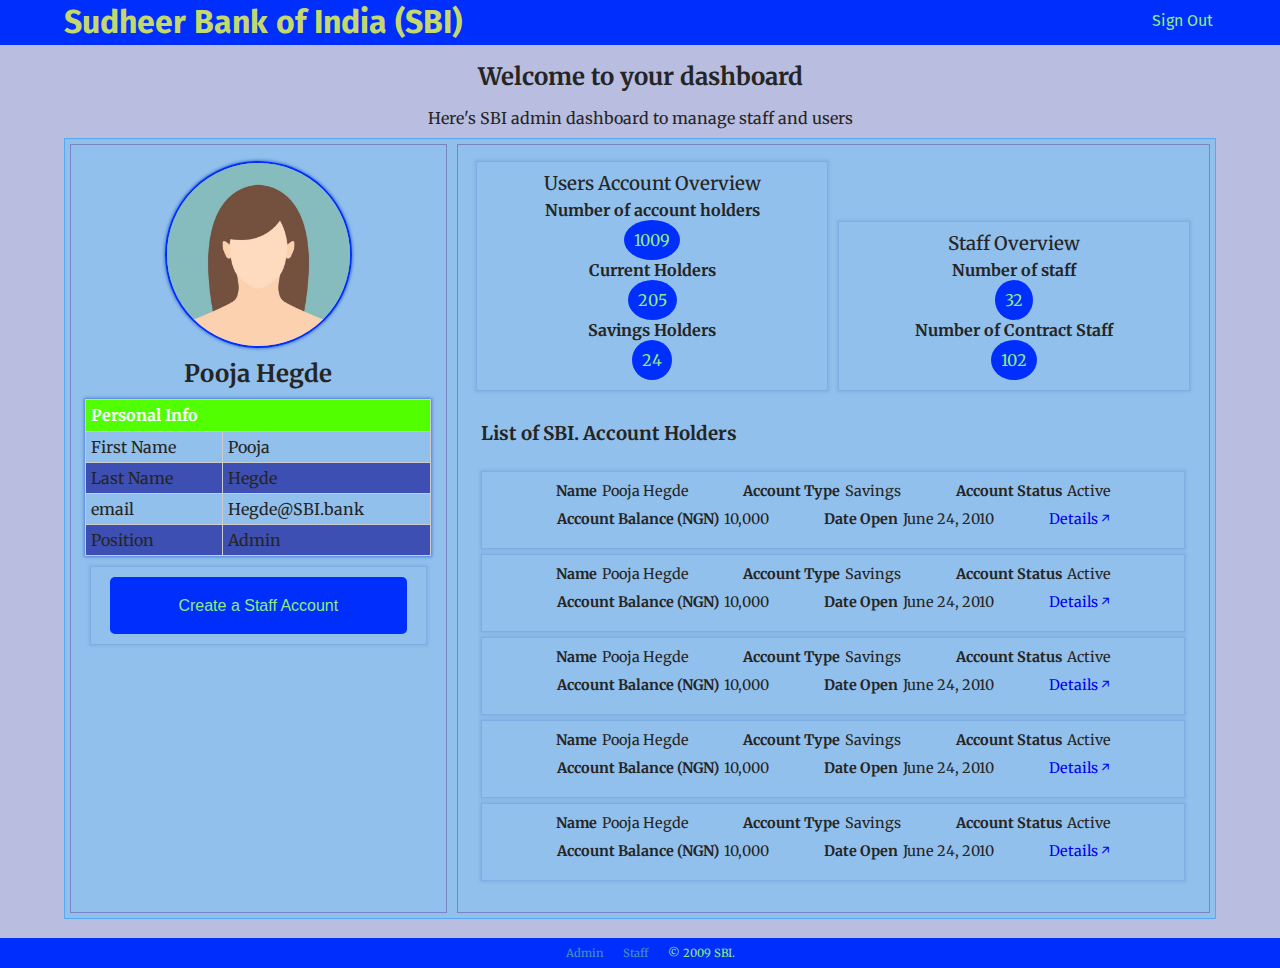
<file: ui/adashboard.html>
<!DOCTYPE html>
<html lang="en">

<head>
  <meta charset="UTF-8" />
  <meta name="viewport" content="width=device-width, initial-scale=1.0" />
  <meta http-equiv="X-UA-Compatible" content="ie=edge" />
  <!-- <base href="/ui/" /> -->
  <link rel="stylesheet" href="./css/style.css" />
  <title>SBI - Admin dashboard</title>
</head>

<body>
  <!-- create account modal content -->
  <div id="create-staff-acct-modal" class="create-modal">
    <div class="create-acct-option">
      <span class="close-modal">&times;</span>
      <h3>Create Staff Account</h3>
      <form class="create-staff-acct-form" action="" method="post">
        <div>
          <label for="">email</label>
          <input type="email" name="" id="email" placeholder="email address..." required>
        </div>
        <div>
          <label for="">password</label>
          <input type="password" name="" id="password" placeholder="password..." required>
        </div>
        <div>
          <label for="">Confirm password</label>
          <input type="password" name="" id="password-confirm" placeholder="password..." required>
        </div>
        <button type="submit">Create</button>
      </form>
    </div>
  </div>

  <!-- Main dashboard content starts -->
  <div class="dashboard-main-style">
    <section>
      <div class="dashboard-header">
        <div class="container header">
          <div class="brand">
            <h1><a href="./index.html">Sudheer Bank of India (SBI) </a></h1>
          </div>
          <nav>
            <li><a href="./index.html">Sign Out</a></li>
          </nav>
        </div>
      </div>
    </section>
    <section class="content">
      <div class="container">
        <h2 class="marg-tb-pt6">Welcome to your dashboard</h2>
        <p class="marg-tb-pt6">
          Here's SBI admin dashboard to manage staff and users
        </p>
        <div class="dashb-contents">
          <div class="dashb-profile">
            <img class="marg-tb-pt6" src="./img/sud.jpg" alt="Pooja Hegde" />
            <h2>Pooja Hegde</h2>
            <div class="user-details">
              <table>
                <tr>
                  <th colspan="2">Personal Info</th>
                </tr>
                <tr>
                  <td>First Name</td>
                  <td>Pooja</td>
                </tr>
                <tr>
                  <td>Last Name</td>
                  <td>Hegde</td>
                </tr>
                <tr>
                  <td>email</td>
                  <td>Hegde@SBI.bank</td>
                </tr>
                <tr>
                  <td>Position</td>
                  <td>Admin</td>
                </tr>
              </table>
            </div>
            <div class="acc-card">
              <button class="create-staff-admin-acct">
                Create a Staff Account
              </button>
            </div>
          </div>
          <div class="dashb-acc-details">
            <div class="a-dashb-card">
              <div class="acc-card">
                <div class="acct-holders">
                  <h3>Users Account Overview</h3>
                  <h4>Number of account holders</h4>
                  <p>1009</p>
                  <!-- <div class="dist-holders"> -->
                    <h4>Current Holders</h4>
                    <p>205</p>
                    <h4>Savings Holders</h4>
                    <p>24</p>
                  <!-- </div> -->
                  </div>
              </div>
              <div class="acc-card">
                <div class="acct-holders">
                  <h3>Staff Overview</h3>
                  <h4>Number of staff</h4>
                  <p>32</p>
                  <h4>Number of Contract Staff</h4>
                  <p>102</p>
                </div>
              </div>
            </div>
            <div class="transac-history">
              <div class="head-btn">
                <h3 class="marg-tb-pt6">List of SBI. Account Holders</h3>
              </div>
              <!-- List all users -->
              <div class="all-users">
                <div class="acc-card">
                  <div class="row-details">
                    <div class="acct-overview">
                      <h4 class="marg-l-pt6">Name</h4>
                      <p>Pooja Hegde</p>
                    </div>
                    <div class="acct-overview">
                      <h4 class="marg-l-pt6">Account Type</h4>
                      <p>Savings</p>
                    </div>
                    <div class="acct-overview">
                      <h4 class="marg-l-pt6">Account Status</h4>
                      <p>Active</p>
                    </div>
                  </div>
                  <div class="row-details">
                    <div class="acct-overview">
                      <h4 class="marg-l-pt6">Account Balance (NGN)</h4>
                      <p>10,000</p>
                    </div>
                    <div class="acct-overview">
                      <h4 class="marg-l-pt6">Date Open</h4>
                      <p>June 24, 2010</p>
                    </div>
                    <div class="acct-overview">
                      <a href="./user-details.html">Details &#8599</a>
                    </div>
                  </div>
                </div>
                <div class="acc-card">
                  <div class="row-details">
                    <div class="acct-overview">
                      <h4 class="marg-l-pt6">Name</h4>
                      <p>Pooja Hegde</p>
                    </div>
                    <div class="acct-overview">
                      <h4 class="marg-l-pt6">Account Type</h4>
                      <p>Savings</p>
                    </div>
                    <div class="acct-overview">
                      <h4 class="marg-l-pt6">Account Status</h4>
                      <p>Active</p>
                    </div>
                  </div>
                  <div class="row-details">
                    <div class="acct-overview">
                      <h4 class="marg-l-pt6">Account Balance (NGN)</h4>
                      <p>10,000</p>
                    </div>
                    <div class="acct-overview">
                      <h4 class="marg-l-pt6">Date Open</h4>
                      <p>June 24, 2010</p>
                    </div>
                    <div class="acct-overview">
                      <a href="./user-details.html">Details &#8599</a>
                    </div>
                  </div>
                </div>
                <div class="acc-card">
                  <div class="row-details">
                    <div class="acct-overview">
                      <h4 class="marg-l-pt6">Name</h4>
                      <p>Pooja Hegde</p>
                    </div>
                    <div class="acct-overview">
                      <h4 class="marg-l-pt6">Account Type</h4>
                      <p>Savings</p>
                    </div>
                    <div class="acct-overview">
                      <h4 class="marg-l-pt6">Account Status</h4>
                      <p>Active</p>
                    </div>
                  </div>
                  <div class="row-details">
                    <div class="acct-overview">
                      <h4 class="marg-l-pt6">Account Balance (NGN)</h4>
                      <p>10,000</p>
                    </div>
                    <div class="acct-overview">
                      <h4 class="marg-l-pt6">Date Open</h4>
                      <p>June 24, 2010</p>
                    </div>
                    <div class="acct-overview">
                      <a href="./user-details.html">Details &#8599</a>
                    </div>
                  </div>
                </div>
                <div class="acc-card">
                  <div class="row-details">
                    <div class="acct-overview">
                      <h4 class="marg-l-pt6">Name</h4>
                      <p>Pooja Hegde</p>
                    </div>
                    <div class="acct-overview">
                      <h4 class="marg-l-pt6">Account Type</h4>
                      <p>Savings</p>
                    </div>
                    <div class="acct-overview">
                      <h4 class="marg-l-pt6">Account Status</h4>
                      <p>Active</p>
                    </div>
                  </div>
                  <div class="row-details">
                    <div class="acct-overview">
                      <h4 class="marg-l-pt6">Account Balance (NGN)</h4>
                      <p>10,000</p>
                    </div>
                    <div class="acct-overview">
                      <h4 class="marg-l-pt6">Date Open</h4>
                      <p>June 24, 2010</p>
                    </div>
                    <div class="acct-overview">
                      <a href="./user-details.html">Details &#8599</a>
                    </div>
                  </div>
                </div>
                <div class="acc-card">
                  <div class="row-details">
                    <div class="acct-overview">
                      <h4 class="marg-l-pt6">Name</h4>
                      <p>Pooja Hegde</p>
                    </div>
                    <div class="acct-overview">
                      <h4 class="marg-l-pt6">Account Type</h4>
                      <p>Savings</p>
                    </div>
                    <div class="acct-overview">
                      <h4 class="marg-l-pt6">Account Status</h4>
                      <p>Active</p>
                    </div>
                  </div>
                  <div class="row-details">
                    <div class="acct-overview">
                      <h4 class="marg-l-pt6">Account Balance (NGN)</h4>
                      <p>10,000</p>
                    </div>
                    <div class="acct-overview">
                      <h4 class="marg-l-pt6">Date Open</h4>
                      <p>June 24, 2010</p>
                    </div>
                    <div class="acct-overview">
                      <a href="./user-details.html">Details &#8599</a>
                    </div>
                  </div>
                </div>
              </div>
            </div>
          </div>
        </div>
      </div>
    </section>
    <section class="footer dashboard-footer">
      <li class="footer-list"><a href="./admin-login.html">Admin</a></li>
      <li class="footer-list"><a href="./staff-login.html">Staff</a></li>
      <li class="footer-list">&copy; 2009 SBI.</li>
    </section>
  </div>
  <!-- <script src="./js/app.js"></script> -->
  <script src="./js/create-staff-admin-modal.js"></script>
</body>

</html>
</file>
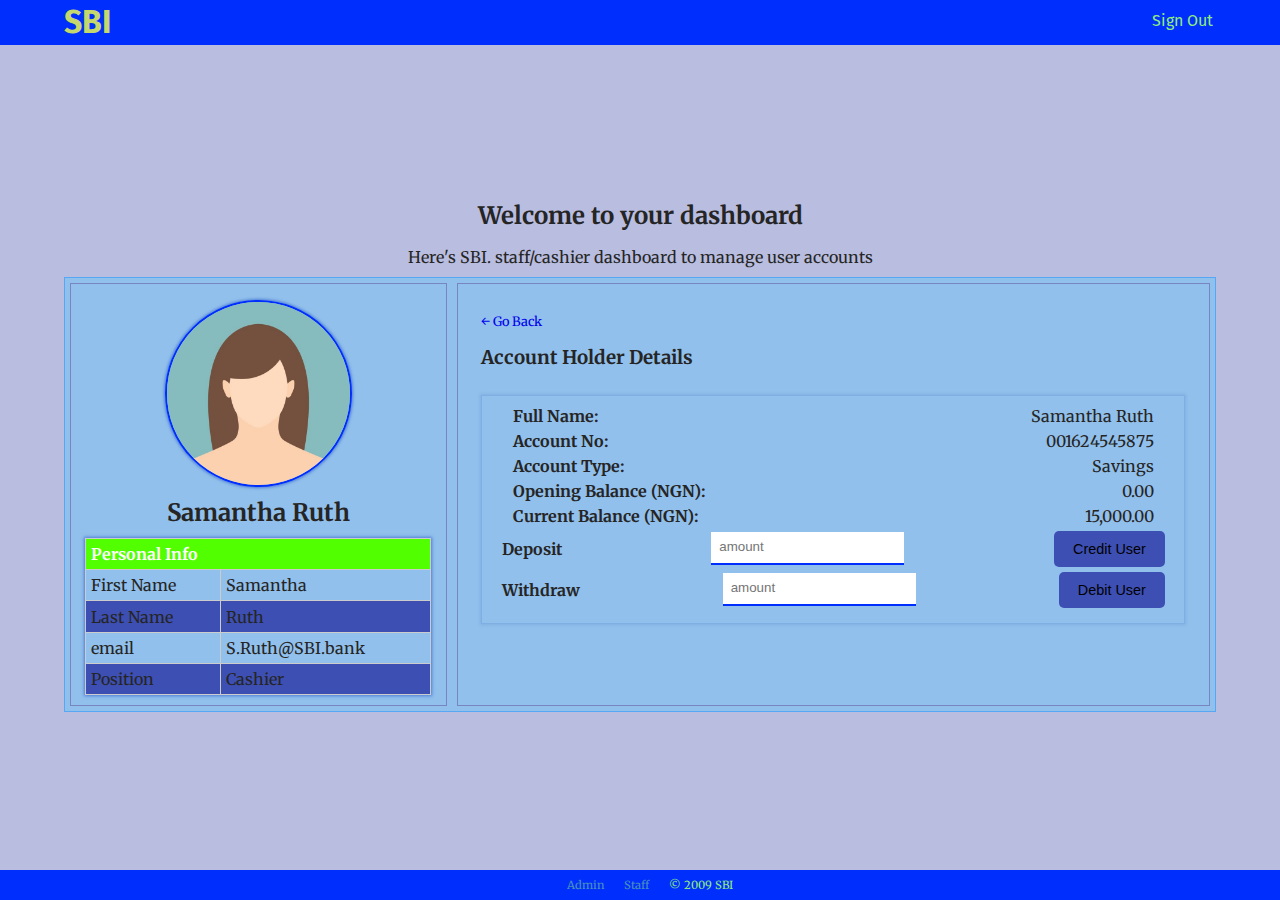
<file: ui/credit-debit.html>
<!DOCTYPE html>
<html lang="en">
	<head>
		<meta charset="UTF-8" />
		<meta name="viewport" content="width=device-width, initial-scale=1.0" />
		<meta http-equiv="X-UA-Compatible" content="ie=edge" />
		<!-- <base href="/ui/" /> -->
		<link rel="stylesheet" href="./css/style.css" />
		<title>SBI - Credit/Debit account</title>
	</head>

	<body>
		<!-- Main dashboard content starts -->
		<div class="dashboard-main-style">
			<section>
				<div class="dashboard-header">
					<div class="container header">
						<div class="brand">
							<h1><a href="./index.html">SBI</a></h1>
						</div>
						<nav>
							<li><a href="./index.html">Sign Out</a></li>
						</nav>
					</div>
				</div>
			</section>
			<section class="content">
				<div class="container">
					<h2 class="marg-tb-pt6">Welcome to your dashboard</h2>
					<p class="marg-tb-pt6">
						Here's SBI. staff/cashier dashboard to manage user accounts
					</p>
					<div class="dashb-contents">
						<div class="dashb-profile">
							<img
								class="marg-tb-pt6"
								src="./img/sud.jpg"
								alt="Pooja Hegde"
							/>
							<h2>Samantha Ruth</h2>
							<div class="user-details">
								<table>
									<tr>
										<th colspan="2">Personal Info</th>
									</tr>
									<tr>
										<td>First Name</td>
										<td>Samantha</td>
									</tr>
									<tr>
										<td>Last Name</td>
										<td>Ruth</td>
									</tr>
									<tr>
										<td>email</td>
										<td>S.Ruth@SBI.bank</td>
									</tr>
									<tr>
										<td>Position</td>
										<td>Cashier</td>
									</tr>
								</table>
							</div>
						</div>
						<div class="dashb-acc-details">
							<div class="transac-history u-specific-transaction">
								<p class="backlink">
									<a href="./sdashboard.html">&larr; Go Back</a>
								</p>
								<div class="head-btn">
									<h3 class="marg-tb-pt6">Account Holder Details</h3>
								</div>
								<div class="acc-card">
									<div class="summary-listing">
										<h4>Full Name:</h4>
										<p>Samantha Ruth</p>
									</div>
									<div class="summary-listing">
										<h4>Account No:</h4>
										<p>001624545875</p>
									</div>
									<div class="summary-listing">
										<h4>Account Type:</h4>
										<p>Savings</p>
									</div>
									<div class="summary-listing">
										<h4>Opening Balance (NGN):</h4>
										<p>0.00</p>
									</div>
									<div class="summary-listing">
										<h4>Current Balance (NGN):</h4>
										<p>15,000.00</p>
									</div>
									<div class="summary-listing">
										<label for="credit">Deposit</label>
										<input
											type="number"
											name="credit"
											id="credit"
											placeholder="amount"
											min="1"
										/>
										<button type="submit">Credit User</button>
									</div>
									<div class="summary-listing">
										<label for="debit">Withdraw</label>
										<input
											type="number"
											name="debit"
											id="debit"
											placeholder="amount"
											min="1"
										/>
										<button type="submit">Debit User</button>
									</div>
								</div>
							</div>
						</div>
					</div>
				</div>
			</section>
			<section class="footer dashboard-footer">
				<li class="footer-list"><a href="./admin-login.html">Admin</a></li>
				<li class="footer-list"><a href="./staff-login.html">Staff</a></li>
				<li class="footer-list">&copy; 2009 SBI</li>
			</section>
		</div>
	<!-- <script src="./js/app.js"></script> -->
	</body>
</html>
</file>
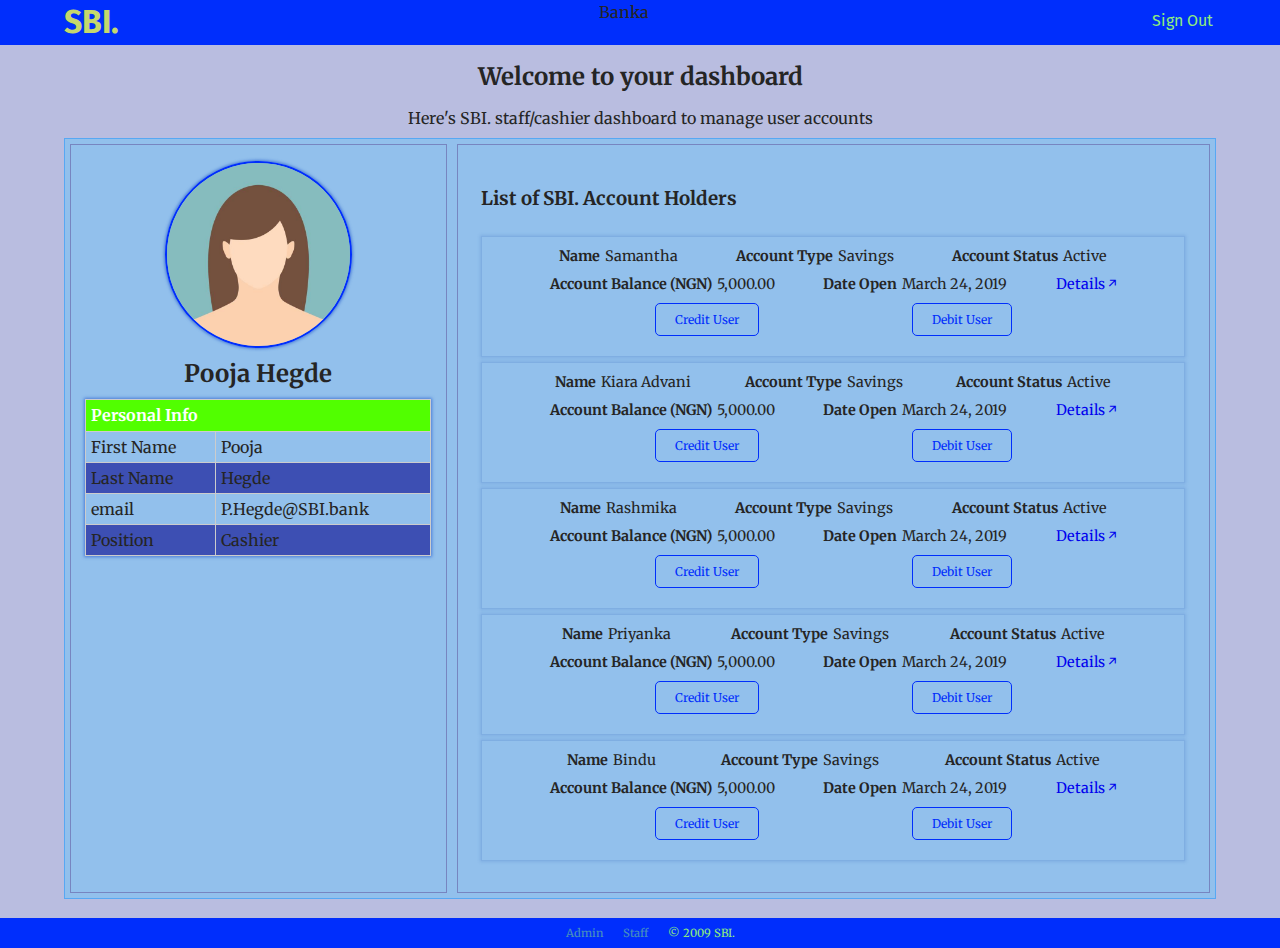
<file: ui/sdashboard.html>
<!DOCTYPE html>
<html lang="en">

<head>
  <meta charset="UTF-8" />
  <meta name="viewport" content="width=device-width, initial-scale=1.0" />
  <meta http-equiv="X-UA-Compatible" content="ie=edge" />
  <!-- <base href="/ui/" /> -->
  <link rel="stylesheet" href="./css/style.css" />
  <title>SBI - Staff/Cashier dashboard</title>
</head>

<body>
  <!-- Main dashboard content starts -->
  <div class="dashboard-main-style">
    <section>
      <div class="dashboard-header">
        <div class="container header">
          <div class="brand">
            <h1><a href="./index.html">SBI.</a></h1>
          </div>Banka
          <nav>
            <li><a href="./index.html">Sign Out</a></li>
          </nav>
        </div>
      </div>
    </section>
    <section class="content">
      <div class="container">
        <h2 class="marg-tb-pt6">Welcome to your dashboard</h2>
        <p class="marg-tb-pt6">
          Here's SBI. staff/cashier dashboard to manage user accounts
        </p>
        <div class="dashb-contents">
          <div class="dashb-profile">
            <img class="marg-tb-pt6" src="./img/sud.jpg" alt="Pooja Hegde" />
            <h2>Pooja Hegde</h2>
            <div class="user-details">
              <table>
                <tr>
                  <th colspan="2">Personal Info</th>
                </tr>
                <tr>
                  <td>First Name</td>
                  <td>Pooja</td>
                </tr>
                <tr>
                  <td>Last Name</td>
                  <td>Hegde</td>
                </tr>
                <tr>
                  <td>email</td>
                  <td>P.Hegde@SBI.bank</td>
                </tr>
                <tr>
                  <td>Position</td>
                  <td>Cashier</td>
                </tr>
              </table>
            </div>
          </div>
          <div class="dashb-acc-details">
            <div class="transac-history">
              <div class="head-btn">
                <h3 class="marg-tb-pt6">List of SBI. Account Holders</h3>
              </div>
              <!-- List all users -->
              <div class="all-users">
                <div class="acc-card">
                  <div class="row-details">
                    <div class="acct-overview">
                      <h4 class="marg-l-pt6">Name</h4>
                      <p>Samantha</p>
                    </div>
                    <div class="acct-overview">
                      <h4 class="marg-l-pt6">Account Type</h4>
                      <p>Savings</p>
                    </div>
                    <div class="acct-overview">
                      <h4 class="marg-l-pt6">Account Status</h4>
                      <p>Active</p>
                    </div>
                  </div>
                  <div class="row-details">
                    <div class="acct-overview">
                      <h4 class="marg-l-pt6">Account Balance (NGN)</h4>
                      <p>5,000.00</p>
                    </div>
                    <div class="acct-overview">
                      <h4 class="marg-l-pt6">Date Open</h4>
                      <p>March 24, 2019</p>
                    </div>
                    <div class="acct-overview">
                      <a href="./staff-user-details.html">Details &#8599</a>
                    </div>
                  </div>
                  <div class="row-details">
                    <div class="acct-overview">
                      <a class="acct-transaction" href="./credit-debit.html">Credit User</a>
                    </div>
                    <div class="acct-overview">
                      <a class="acct-transaction" href="./credit-debit.html">Debit User</a>
                    </div>
                  </div>
                </div>
                <div class="acc-card">
                  <div class="row-details">
                    <div class="acct-overview">
                      <h4 class="marg-l-pt6">Name</h4>
                      <p>Kiara Advani</p>
                    </div>
                    <div class="acct-overview">
                      <h4 class="marg-l-pt6">Account Type</h4>
                      <p>Savings</p>
                    </div>
                    <div class="acct-overview">
                      <h4 class="marg-l-pt6">Account Status</h4>
                      <p>Active</p>
                    </div>
                  </div>
                  <div class="row-details">
                    <div class="acct-overview">
                      <h4 class="marg-l-pt6">Account Balance (NGN)</h4>
                      <p>5,000.00</p>
                    </div>
                    <div class="acct-overview">
                      <h4 class="marg-l-pt6">Date Open</h4>
                      <p>March 24, 2019</p>
                    </div>
                    <div class="acct-overview">
                      <a href="./staff-user-details.html">Details &#8599</a>
                    </div>
                  </div>
                  <div class="row-details">
                    <div class="acct-overview">
                      <a class="acct-transaction" href="./credit-debit.html">Credit User</a>
                    </div>
                    <div class="acct-overview">
                      <a class="acct-transaction" href="./credit-debit.html">Debit User</a>
                    </div>
                  </div>
                </div>
                <div class="acc-card">
                  <div class="row-details">
                    <div class="acct-overview">
                      <h4 class="marg-l-pt6">Name</h4>
                      <p>Rashmika</p>
                    </div>
                    <div class="acct-overview">
                      <h4 class="marg-l-pt6">Account Type</h4>
                      <p>Savings</p>
                    </div>
                    <div class="acct-overview">
                      <h4 class="marg-l-pt6">Account Status</h4>
                      <p>Active</p>
                    </div>
                  </div>
                  <div class="row-details">
                    <div class="acct-overview">
                      <h4 class="marg-l-pt6">Account Balance (NGN)</h4>
                      <p>5,000.00</p>
                    </div>
                    <div class="acct-overview">
                      <h4 class="marg-l-pt6">Date Open</h4>
                      <p>March 24, 2019</p>
                    </div>
                    <div class="acct-overview">
                      <a href="./staff-user-details.html">Details &#8599</a>
                    </div>
                  </div>
                  <div class="row-details">
                    <div class="acct-overview">
                      <a class="acct-transaction" href="./credit-debit.html">Credit User</a>
                    </div>
                    <div class="acct-overview">
                      <a class="acct-transaction" href="./credit-debit.html">Debit User</a>
                    </div>
                  </div>
                </div>
                <div class="acc-card">
                  <div class="row-details">
                    <div class="acct-overview">
                      <h4 class="marg-l-pt6">Name</h4>
                      <p>Priyanka</p>
                    </div>
                    <div class="acct-overview">
                      <h4 class="marg-l-pt6">Account Type</h4>
                      <p>Savings</p>
                    </div>
                    <div class="acct-overview">
                      <h4 class="marg-l-pt6">Account Status</h4>
                      <p>Active</p>
                    </div>
                  </div>
                  <div class="row-details">
                    <div class="acct-overview">
                      <h4 class="marg-l-pt6">Account Balance (NGN)</h4>
                      <p>5,000.00</p>
                    </div>
                    <div class="acct-overview">
                      <h4 class="marg-l-pt6">Date Open</h4>
                      <p>March 24, 2019</p>
                    </div>
                    <div class="acct-overview">
                      <a href="./staff-user-details.html">Details &#8599</a>
                    </div>
                  </div>
                  <div class="row-details">
                    <div class="acct-overview">
                      <a class="acct-transaction" href="./credit-debit.html">Credit User</a>
                    </div>
                    <div class="acct-overview">
                      <a class="acct-transaction" href="./credit-debit.html">Debit User</a>
                    </div>
                  </div>
                </div>
                <div class="acc-card">
                  <div class="row-details">
                    <div class="acct-overview">
                      <h4 class="marg-l-pt6">Name</h4>
                      <p>Bindu</p>
                    </div>
                    <div class="acct-overview">
                      <h4 class="marg-l-pt6">Account Type</h4>
                      <p>Savings</p>
                    </div>
                    <div class="acct-overview">
                      <h4 class="marg-l-pt6">Account Status</h4>
                      <p>Active</p>
                    </div>
                  </div>
                  <div class="row-details">
                    <div class="acct-overview">
                      <h4 class="marg-l-pt6">Account Balance (NGN)</h4>
                      <p>5,000.00</p>
                    </div>
                    <div class="acct-overview">
                      <h4 class="marg-l-pt6">Date Open</h4>
                      <p>March 24, 2019</p>
                    </div>
                    <div class="acct-overview">
                      <a href="./staff-user-details.html">Details &#8599</a>
                    </div>
                  </div>
                  <div class="row-details">
                    <div class="acct-overview">
                      <a class="acct-transaction" href="./credit-debit.html">Credit User</a>
                    </div>
                    <div class="acct-overview">
                      <a class="acct-transaction" href="./credit-debit.html">Debit User</a>
                    </div>
                  </div>
                </div>
              </div>
            </div>
          </div>
        </div>
      </div>
    </section>
    <section class="footer dashboard-footer">
      <li class="footer-list"><a href="./admin-login.html">Admin</a></li>
      <li class="footer-list"><a href="./staff-login.html">Staff</a></li>
      <li class="footer-list">&copy; 2009 SBI.</li>
    </section>
  </div>
<!-- <script src="./js/app.js"></script> -->
</body>

</html>
</file>
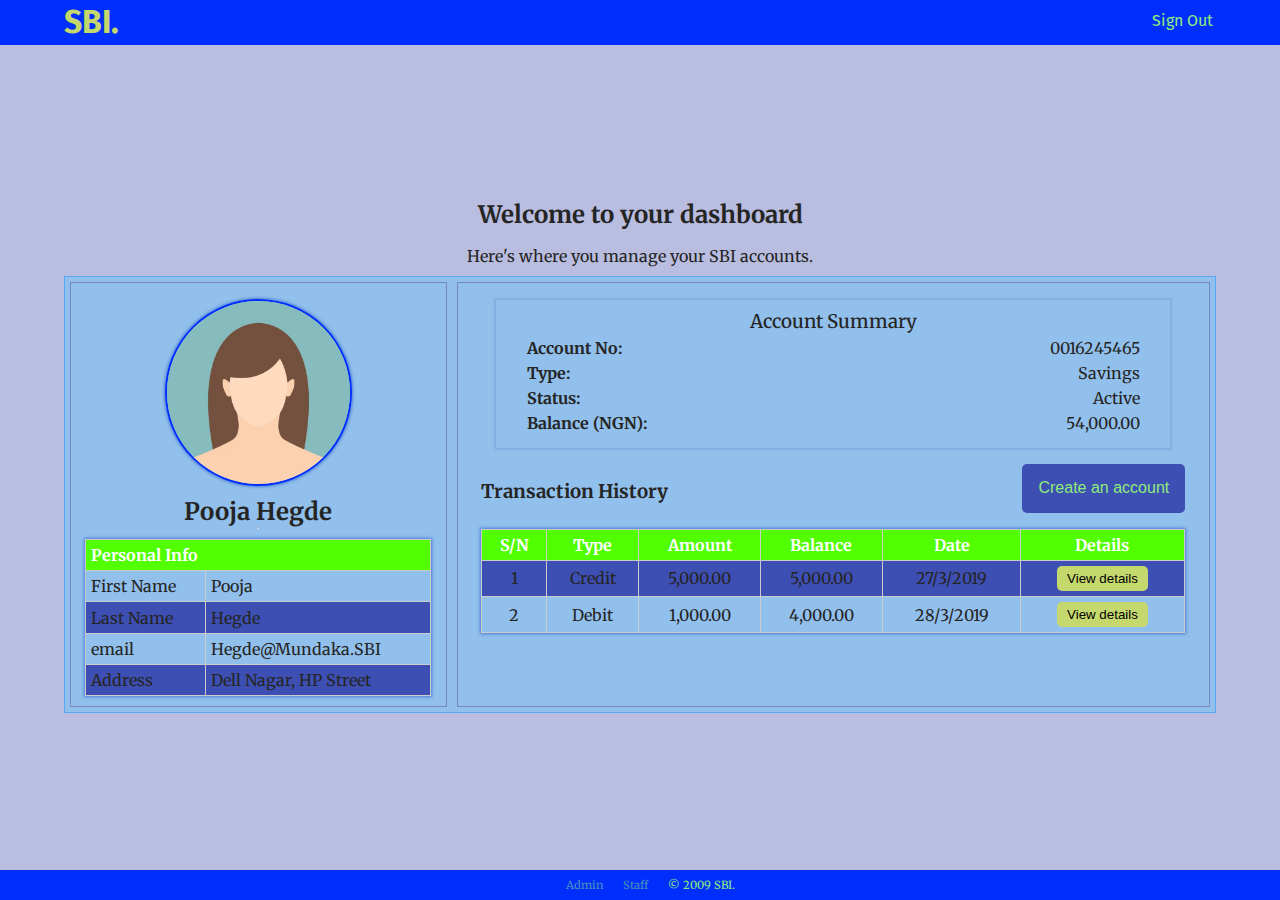
<file: ui/udashboard.html>
<!DOCTYPE html>
<html lang="en">
	<head>
		<meta charset="UTF-8" />
		<meta name="viewport" content="width=device-width, initial-scale=1.0" />
		<meta http-equiv="X-UA-Compatible" content="ie=edge" />
		<!-- <base href="/ui/" /> -->
		<link rel="stylesheet" href="./css/style.css" />
		<title>SBI - User dashboard</title>
	</head>

	<body>
		<!-- create account modal content -->
		<div id="create-acct-modal" class="create-modal">
			<div class="create-acct-option">
				<span class="close-modal">&times;</span>
				<h3>Select Type of Account</h3>
				<div class="select-acct-type">
					<label for="acct-type">Select account type</label>
					<select name="" id="acct-type">
						<option value="">Account Type</option>
						<option value="current">Current</option>
						<option value="savings">Savings</option>
					</select>
					<button type="submit">create</button>
				</div>
			</div>
		</div>

		<!-- Main dashboard content starts -->
		<div class="dashboard-main-style">
			<section>
				<div class="dashboard-header">
					<div class="container header">
						<div class="brand">
							<h1><a href="./index.html">SBI.</a></h1>
						</div>
						<nav>
							<li><a href="./index.html">Sign Out</a></li>
						</nav>
					</div>
				</div>
			</section>
			<section class="content">
				<div class="container">
					<h2 class="marg-tb-pt6">Welcome to your dashboard</h2>
					<p class="marg-tb-pt6">
						Here's where you manage your SBI accounts.
					</p>
					<div class="dashb-contents">
						<div class="dashb-profile">
							<img
								class="marg-tb-pt6"
								src="./img/sud.jpg"
								alt="Nerd Stark"
							/>
							<h2>Pooja Hegde</h2>
							<hr />
							<div class="user-details">
								<table>
									<tr>
										<th colspan="2">Personal Info</th>
									</tr>
									<tr>
										<td>First Name</td>
										<td>Pooja</td>
									</tr>
									<tr>
										<td>Last Name</td>
										<td>Hegde</td>
									</tr>
									<tr>
										<td>email</td>
										<td>Hegde@Mundaka.SBI</td>
									</tr>
									<tr>
										<td>Address</td>
										<td>Dell Nagar, HP Street</td>
									</tr>
								</table>
							</div>
						</div>
						<div class="dashb-acc-details">
							<div class="acc-card">
								<h3>Account Summary</h3>
								<div class="summary-listing">
									<h4>Account No:</h4>
									<p>0016245465</p>
								</div>
								<div class="summary-listing">
									<h4>Type:</h4>
									<p>Savings</p>
								</div>
								<div class="summary-listing">
									<h4>Status:</h4>
									<p>Active</p>
								</div>
								<div class="summary-listing">
									<h4>Balance (NGN):</h4>
									<p>54,000.00</p>
								</div>
							</div>
							<div class="transac-history">
								<div class="head-btn">
									<h3 class="marg-tb-pt6">Transaction History</h3>
									<!-- create account modal -->
									<button class="create-acct">Create an account</button>
								</div>
								<table>
									<thead>
										<tr>
											<th>S/N</th>
											<th>Type</th>
											<th>Amount</th>
											<th>Balance</th>
											<th>Date</th>
											<th>Details</th>
										</tr>
									</thead>
									<tbody>
										<tr>
											<td>1</td>
											<td>Credit</td>
											<td>5,000.00</td>
											<td>5,000.00</td>
											<td>27/3/2019</td>
											<td>
												<a href="./uspecific-transaction.html"
													><button>View details</button></a
												>
											</td>
										</tr>
										<tr>
											<td>2</td>
											<td>Debit</td>
											<td>1,000.00</td>
											<td>4,000.00</td>
											<td>28/3/2019</td>
											<td>
												<a href="./uspecific-transaction.html"
													><button>View details</button></a
												>
											</td>
										</tr>
									</tbody>
								</table>
							</div>
						</div>
					</div>
				</div>
			</section>
			<section class="footer dashboard-footer">
				<li class="footer-list"><a href="./admin-login.html">Admin</a></li>
				<li class="footer-list"><a href="./staff-login.html">Staff</a></li>
				<li class="footer-list">&copy; 2009 SBI.</li>
			</section>
		</div>
		<!-- <script src="./js/app.js"></script> -->
		<script src="./js/create-acct-modal.js"></script>
	</body>
</html>
</file>
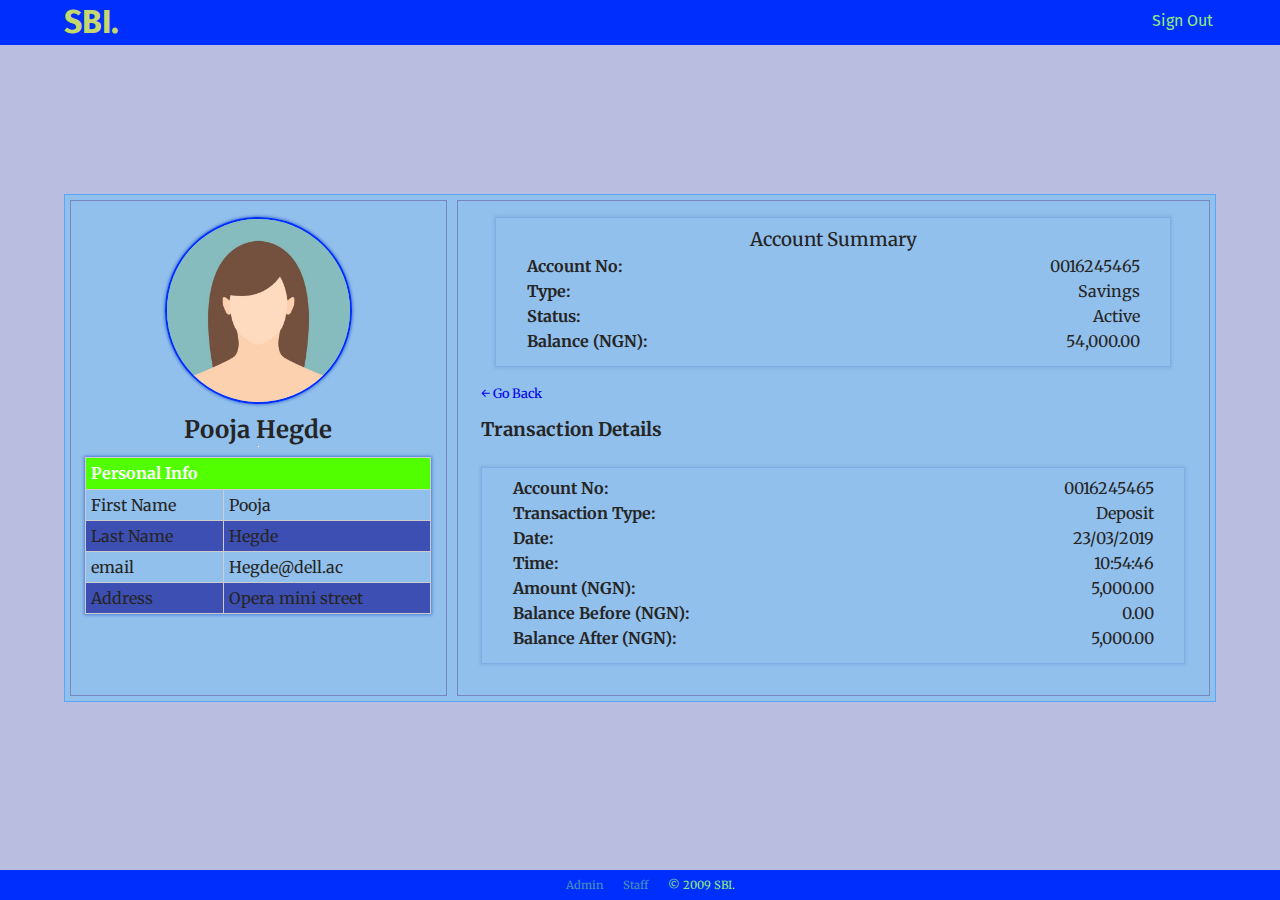
<file: ui/uspecific-transaction.html>
<!DOCTYPE html>
<html lang="en">
	<head>
		<meta charset="UTF-8" />
		<meta name="viewport" content="width=device-width, initial-scale=1.0" />
		<meta http-equiv="X-UA-Compatible" content="ie=edge" />
		<!-- <base href="/ui/" /> -->
		<link rel="stylesheet" href="./css/style.css" />
		<title>SBI - User dashboard</title>
	</head>

	<body>
		<!-- Main dashboard content starts -->
		<div class="dashboard-main-style">
			<section>
				<div class="dashboard-header">
					<div class="container header">
						<div class="brand">
							<h1><a href="./index.html">SBI.</a></h1>
						</div>
						<nav>
							<li><a href="./index.html">Sign Out</a></li>
						</nav>
					</div>
				</div>
			</section>
			<section class="content">
				<div class="container">
					<div class="dashb-contents">
						<div class="dashb-profile">
							<img
								class="marg-tb-pt6"
								src="./img/sud.jpg"
								alt="Nerd Stark"
							/>
							<h2>Pooja Hegde</h2>
							<hr />
							<div class="user-details">
								<table>
									<tr>
										<th colspan="2">Personal Info</th>
									</tr>
									<tr>
										<td>First Name</td>
										<td>Pooja</td>
									</tr>
									<tr>
										<td>Last Name</td>
										<td>Hegde</td>
									</tr>
									<tr>
										<td>email</td>
										<td>Hegde@dell.ac</td>
									</tr>
									<tr>
										<td>Address</td>
										<td>Opera mini street</td>
									</tr>
								</table>
							</div>
						</div>
						<div class="dashb-acc-details">
							<div class="acc-card">
								<h3>Account Summary</h3>
								<div class="summary-listing">
									<h4>Account No:</h4>
									<p>0016245465</p>
								</div>
								<div class="summary-listing">
									<h4>Type:</h4>
									<p>Savings</p>
								</div>
								<div class="summary-listing">
									<h4>Status:</h4>
									<p>Active</p>
								</div>
								<div class="summary-listing">
									<h4>Balance (NGN):</h4>
									<p>54,000.00</p>
								</div>
							</div>
							<div class="transac-history u-specific-transaction">
								<p class="backlink">
									<a href="./udashboard.html">&larr; Go Back</a>
								</p>
								<div class="head-btn">
									<h3 class="marg-tb-pt6">Transaction Details</h3>
								</div>
								<div class="acc-card">
									<div class="summary-listing">
										<h4>Account No:</h4>
										<p>0016245465</p>
									</div>
									<div class="summary-listing">
										<h4>Transaction Type:</h4>
										<p>Deposit</p>
									</div>
									<div class="summary-listing">
										<h4>Date:</h4>
										<p>23/03/2019</p>
									</div>
									<div class="summary-listing">
										<h4>Time:</h4>
										<p>10:54:46</p>
									</div>
									<div class="summary-listing">
										<h4>Amount (NGN):</h4>
										<p>5,000.00</p>
									</div>
									<div class="summary-listing">
										<h4>Balance Before (NGN):</h4>
										<p>0.00</p>
									</div>
									<div class="summary-listing">
										<h4>Balance After (NGN):</h4>
										<p>5,000.00</p>
									</div>
								</div>
							</div>
						</div>
					</div>
				</div>
			</section>
			<section class="footer dashboard-footer">
				<li class="footer-list"><a href="./admin-login.html">Admin</a></li>
				<li class="footer-list"><a href="./staff-login.html">Staff</a></li>
				<li class="footer-list">&copy; 2009 SBI.</li>
			</section>
		</div>
		<!-- <script src="./js/app.js"></script> -->
	</body>
</html>
</file>
<file: ui/css/style.css>
@import url('https://fonts.googleapis.com/css?family=Fira+Sans|Merriweather:400,700,900');
/* Color Scheme
  dark: #4f2d7f
  light: #9d5bff
  mid-light: #7e49cc
  x-light: cba8ff
  bluish: 34007f
*/
:root {
	--fira-family: 'Fira Sans', sans-serif;
	--Merriweather-family: 'Merriweather', serif;
	--dark: #002efc;
	--light: #3d4fb3;
	--rusty-red: #51ff00;
	--x-light: #8feb7d;
	--june-bud: #c5d86d;
	--font-color: #252525;
}

/* Global styling */
*,
*::before,
*::after {
	margin: 0;
	padding: 0;
	box-sizing: border-box;
}

body {
	font-family: var(--Merriweather-family);
	overflow-y: auto;
	background-color: rgba(184, 188, 224, 0.986);
	color: var(--font-color);
}

html,
body {
	width: 100%;
	height: 100%;
}

#body-bg {
	background: url('../img/1erol-ahmed-632016-unsplash.jpg') no-repeat center
		center / cover;
	height: 100vh;
	position: relative;
	z-index: 0;
}

#body-bg::before {
	position: absolute;
	content: '';
	height: 100vh;
	width: 100vw;
	top: 0;
	left: 0;
	right: 0;
	bottom: 0;
	background-color: var(--dark);
	opacity: 0.85;
	z-index: -1;
}

li {
	list-style: none;
}

a {
	text-decoration: none;
}

h1 {
	color: var(--x-light);
}

input {
	padding: 0.3rem;
}

.container {
	width: 90%;
	margin: 0 auto;
}

.pad-pt5 {
	padding: 0.5rem;
}

.pad-pt3 {
	padding: 0.3rem;
}

.marg-tb-pt6 {
	/* marg-tb = margin top and bottom */
	margin-top: 1rem;
	margin-bottom: 0.625rem;
}

/* Home heero area */

.main-style,
.dashboard-main-style {
	min-height: 100%;
	display: flex;
	flex-direction: column;
	align-items: stretch;
}

.header,
.content,
.form,
.footer {
	flex-shrink: 0;
}

.header {
	display: flex;
	order: 1;
	justify-content: space-between;
	justify-items: center;
	line-height: 1.5em;
	height: 40px;
}

.header .brand {
	justify-items: flex-start;
	font-family: var(--fira-family);
	padding: 10px 0;
}

.header .brand h1 a {
	font-size: 2rem;
	color: var(--june-bud);
}

.header nav {
	display: flex;
	justify-items: flex-end;
	align-items: center;
}

.header nav li a {
	font-family: var(--fira-family);
	margin-left: 20px;
	padding: 3px;
	color: var(--x-light);
	transition: all 0.5s ease-in-out;
}

.header nav li a:hover {
	border-bottom: 2px solid var(--june-bud);
}

.dashboard-header {
	background-color: var(--dark);
	padding-bottom: 5px;
}

.brand-heading {
	margin: 8% auto 0 auto;
	font-size: 4rem;
	color: var(--june-bud);
}

.brand-heading a {
	color: var(--june-bud);
}

h3.sub-brand-heading {
	margin: 0 auto;
	font-size: 1.2rem;
	color: var(--x-light);
}

/* Content area  */
.content {
	display: flex;
	order: 2;
	flex-grow: 1;
	flex-direction: column;
	justify-content: center;
	align-items: center;
	/* margin: 18% auto; */
	text-align: center;
}

.content h1 {
	font-size: 2.5em;
	margin-bottom: 20px;
}

button.get-started {
	border: none;
	padding: 10px 40px;
	border-radius: 6px;
	background-color: var(--rusty-red);
}

button.get-started a {
	font: var(--fira-family);
	font-size: 1.3rem;
	color: var(--x-light);
	font-weight: 500;
}

/* Form styling */
.form-area {
	display: flex;
	order: 2;
	flex-grow: 1;
	flex-direction: column;
	justify-content: center;
	align-items: center;
	/* background-color: var(--x-light); */
}

form {
	background-color: var(--x-light);
	padding: 1.5rem 0.625rem;
	border-radius: 5px;
	min-width: 150px;
	-webkit-box-shadow: 5px 5px 10px 5px rgb(75, 100, 214);
	-moz-box-shadow: 5px 5px 10px 5px rgba(75, 100, 214);
	box-shadow: 5px 5px 10px 5px rgba(75, 100, 214);
}

input {
	padding: 0.3rem 0.5rem;
	border: none;
	line-height: 1.3rem;
	border-bottom: 2px solid var(--dark);
}

.flex-wrap {
	width: 100%;
	margin-bottom: 0.7rem;
	display: flex;
}

.flex-wrap input {
	width: 100%;
	flex-grow: 1;
}

.flex-wrap label {
	width: 110px;
	margin-right: 0;
}

.full-name {
	display: flex;
	justify-content: space-evenly;
	width: 100%;
}

.forgot-password > p {
	text-align: right;
	font-size: 0.7rem;
	margin: 0 0.625rem 0.625rem 0;
}

.forgot-password p a {
	color: var(--rusty-red);
}

.already-done > p {
	margin: 0.625rem auto;
	font-size: 0.7rem;
	color: var(--june-bud);
	opacity: 0.7;
}

.already-done p a {
	color: var(--june-bud);
}

.form-submit {
	width: 100%;
	display: flex;
	align-items: center;
	justify-content: flex-end;
}

.form-submit input[type='submit'] {
	padding: 0.7rem 0.9rem;
	font-size: 1rem;
	background-color: var(--dark);
	color: var(--x-light);
	flex-grow: 0.8;
	margin-right: 0.3125rem;
	border-radius: 0.3125rem;
	transition: all 500ms ease-in-out;
}

.form-submit input[type='submit']:hover {
	background-color: var(--rusty-red);
	transform: scale(1.01);
	cursor: pointer;
}

/* Dashboard styling */
.dashb-contents {
	display: grid;
	grid-template-columns: 2fr 4fr;
	grid-column-gap: 0.625rem;
	border: 1px solid rgba(0, 132, 255, 0.4);
	background-color: rgba(120, 194, 243, 0.6);
	padding: 0.312rem;
	height: 100%;
	margin-bottom: 1.2rem;
}

.dashb-contents .dashb-profile,
.dashb-contents .dashb-acc-details {
	display: flex;
	flex-direction: column;
	align-items: center;
	border: 1px solid rgba(79, 45, 127, 0.4);
}

.dashb-contents .dashb-acc-details {
	padding: 1rem 0;
}

.dashb-contents .dashb-profile img {
	width: 50%;
	border-radius: 50%;
	border: 2px solid var(--dark);
	box-shadow: 0 0 3px 1px rgba(44, 96, 207, 0.7);
}

.user-details,
.transac-history {
	width: 95%;
	padding: 0.625rem 0.312rem;
	display: flex;
	flex-direction: column;
	align-items: center;
	justify-content: center;
}

.user-details table,
.transac-history table {
	border-collapse: collapse;
	border: 1px solid var(--dark);
	box-shadow: 0 0 3px 1px rgba(44, 96, 207, 0.7);
	width: 100%;
}

.user-details tr:nth-of-type(odd),
.transac-history tr:nth-of-type(odd) {
	background: var(--light);
}

.user-details th,
.transac-history th {
	background: var(--rusty-red);
	color: #fff;
	font-weight: bold;
}

.user-details td,
.user-details th,
.transac-history td,
.transac-history th {
	padding: 0.32rem;
	border: 1px solid #ccc;
	text-align: left;
}

.transac-history .head-btn {
	display: flex;
	width: 100%;
	justify-content: space-between;
	margin-bottom: 1em;
}

.transac-history .head-btn button.create-acct {
	border: 0;
	border-radius: 5px;
	background-color: var(--light);
	padding: 0.1rem 1rem;
	cursor: pointer;
	font-size: 1rem;
	color: var(--x-light);
	transition: all 250ms ease-in-out;
}

.transac-history .head-btn button.create-acct:hover {
	background-color: var(--dark);
}

/* Admin dashboard styling */
button.create-staff-admin-acct {
	border: 0;
	padding: 1.2rem;
	background-color: var(--dark);
	border-radius: 0.312rem;
	color: var(--x-light);
	font-size: 1rem;
	cursor: pointer;
	transition: all 500ms ease-in-out;
}

button.create-staff-admin-acct:hover {
	background-color: var(--rusty-red);
}

.a-dashb-card {
	display: flex;
	justify-content: center;
	align-items: flex-end;
	width: 95%;
}

.a-dashb-card > .acc-card:first-child {
	margin-right: 0.625rem;
}

/* Create staff account  */
form.create-staff-acct-form {
	box-shadow: none;
	display: flex;
	flex-direction: column;
	width: 100%;
}

form.create-staff-acct-form input {
	width: 100%;
	flex-grow: 1;
	margin: 0.312rem 0;
}

form.create-staff-acct-form label {
	width: 110px;
	margin-right: 0;
}

form.create-staff-acct-form button {
	border: 0;
	margin-top: 1rem;
	padding: 0.7rem 1rem;
	border-radius: 0.312rem;
	font-size: 0.9rem;
	background-color: var(--dark);
	color: var(--x-light);
	cursor: pointer;
	transition: all 500ms ease-in-out;
}

form.create-staff-acct-form button:hover {
	background-color: var(--rusty-red);
}

/* Create account modal styling */
.create-modal {
	display: none;
	position: fixed;
	z-index: 999;
	left: 0;
	right: 0;
	width: 100%;
	height: 100%;
	background-color: rgba(44, 96, 207, 0.7);
}

.create-acct-option {
	background-color: var(--x-light);
	width: 40%;
	margin: 15% auto;
	padding: 1.2rem;
	border-radius: 5px;
	box-shadow: 0 0 5px 1px rgba(0, 0, 0, 0.8);
}

.close-modal {
	color: var(--dark);
	float: right;
	font-size: 1.4rem;
	font-weight: 900;
}

.close-modal:hover,
.close-modal:focus {
	color: var(--rusty-red);
	text-decoration: none;
	cursor: pointer;
}

/* Create account type */
.select-acct-type {
	margin: 0.625rem 0;
}

.select-acct-type label {
	font-size: 1rem;
}

.select-acct-type select {
	font-size: 0.9rem;
	padding: 0.125rem 0.312rem;
	background-color: rgba(240, 234, 241, 0.986);
}

.select-acct-type button {
	border: 0;
	padding: 0.25rem 1rem;
	border-radius: 0.312rem;
	font-size: 0.9rem;
	background-color: var(--dark);
	color: var(--x-light);
	cursor: pointer;
	transition: all 500ms ease-in-out;
}

.select-acct-type button:hover {
	background-color: var(--rusty-red);
}

/* Transaction table styling */
.transac-history table thead tr th,
.transac-history table tbody tr td {
	text-align: center;
}

.transac-history table tbody tr td a > button {
	border: none;
	padding: 0.312rem 0.625rem;
	border-radius: 0.312rem;
	transition: all 250ms ease-in-out;
	background-color: var(--june-bud);
}

.transac-history table tbody tr td a > button:hover {
	cursor: pointer;
	transform: scale(1.02);
	color: var(--dark);
}

/* Transaction Details */
.u-specific-transaction {
	display: flex;
	justify-content: flex-start;
	align-items: flex-start;
}

.u-specific-transaction .acc-card {
	width: 100%;
}

.transac-history p.backlink a {
	text-align: left;
	font-size: 0.8rem;
	transition: all 500ms ease-in-out;
}

.transac-history p.backlink a:hover {
	font-size: 0.9rem;
	color: var(--dark);
}

/* Account Overview on Admin dashboard */
.acct-holders > p {
	background-color: var(--dark);
	width: fit-content;
	color: var(--x-light);
	border-radius: 50%;
	padding: 0.625rem;
	align-items: center;
	display: inline-block;
}

/* .acct-holders .dist-holders {
	display: flex;
} */

/* Display all users account */
.all-users {
	display: flex;
	flex-direction: column;
}

.all-users,
.all-users .acc-card {
	width: 100%;
}

.all-users .acc-card .row-details {
	display: flex;
	flex-direction: row;
	justify-content: space-evenly;
	margin-bottom: 0.625rem;
}

.acct-overview {
	display: flex;
	flex-direction: row;
	font-size: 0.9rem;
}

.acct-overview a.acct-transaction {
	border: 1px solid var(--dark);
	padding: 0.5rem 1.2rem;
	border-radius: 5px;
	color: var(--dark);
	font-size: 0.75rem;
	transition: all 500ms ease-in-out;
}

.acct-overview a.acct-transaction:hover {
	transform: scale(1.05);
}

h4.marg-l-pt6 {
	margin-right: 0.312rem;
}

.acc-card {
	display: flex;
	flex-direction: column;
	border: 1px solid rgba(56, 103, 190, 0.2);
	box-shadow: 0 0 3px 1px rgba(56, 103, 190, 0.2);
	width: 90%;
	padding: 0.625rem 1.2rem;
	margin-bottom: 0.312rem;
}

.acc-card h3 {
	font-weight: 500;
	margin-bottom: 0.312rem;
}

.summary-listing {
	display: flex;
	justify-content: space-between;
	align-items: center;
	margin: 0 0 0.312rem 0;
}

.summary-listing h4,
.summary-listing p {
	margin: 0 0.7rem;
}

.summary-listing label {
	font-weight: 700;
}

.summary-listing button {
	border: 0;
	padding: 0.625rem 1.2rem;
	background-color: var(--light);
	border-radius: 5px;
	cursor: pointer;
	font-size: 0.9rem;
	transition: all 500ms ease-in-out;
}

.summary-listing button:hover {
	background-color: var(--dark);
	color: var(--x-light);
}

/* Footer styling */
.footer {
	display: flex;
	order: 99;
	justify-content: center;
	font-size: 0.7rem;
	/* padding-bottom: 0.625rem; */
	align-items: center;
	line-height: 1.875rem;
}

.footer li {
	margin-left: 1.25rem;
	color: var(--x-light);
}

li.footer-list a {
	opacity: 0.5;
	color: var(--x-light);
}

.dashboard-footer {
	background-color: var(--dark);
}
</file>
